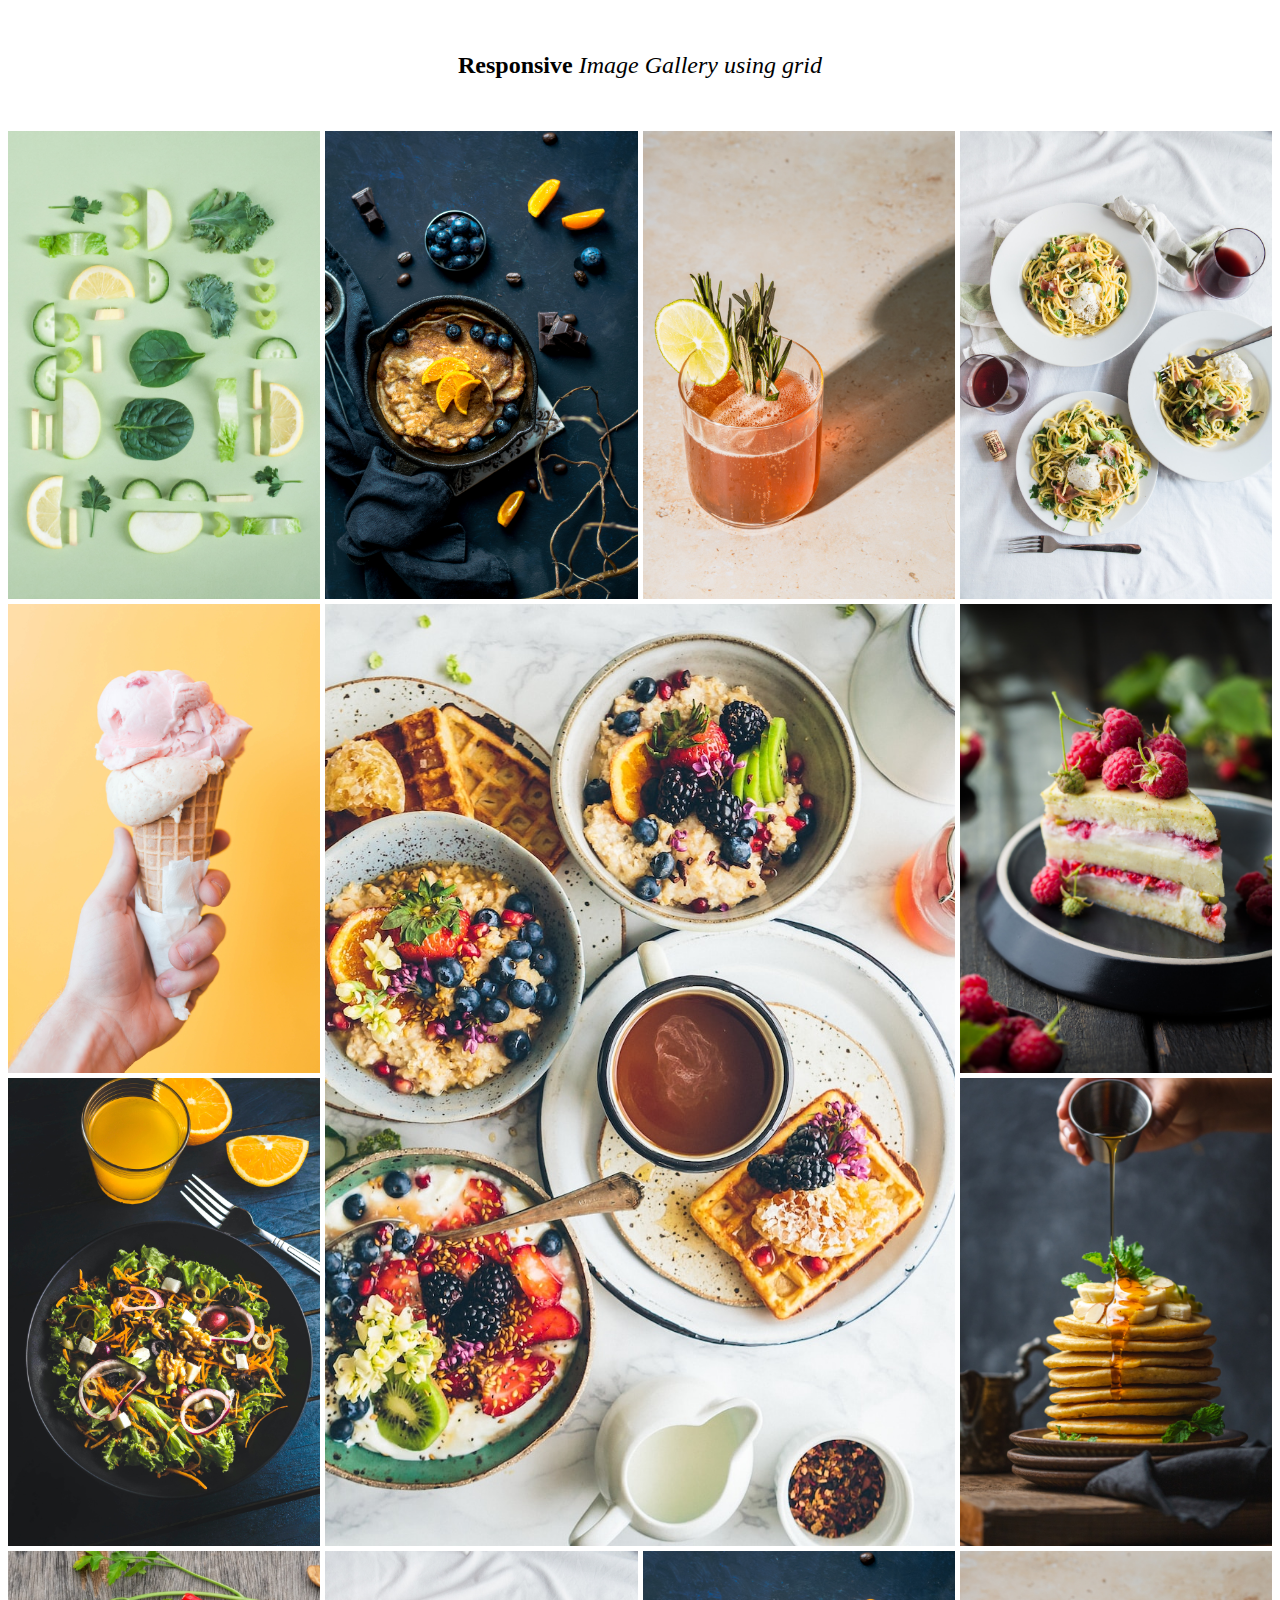
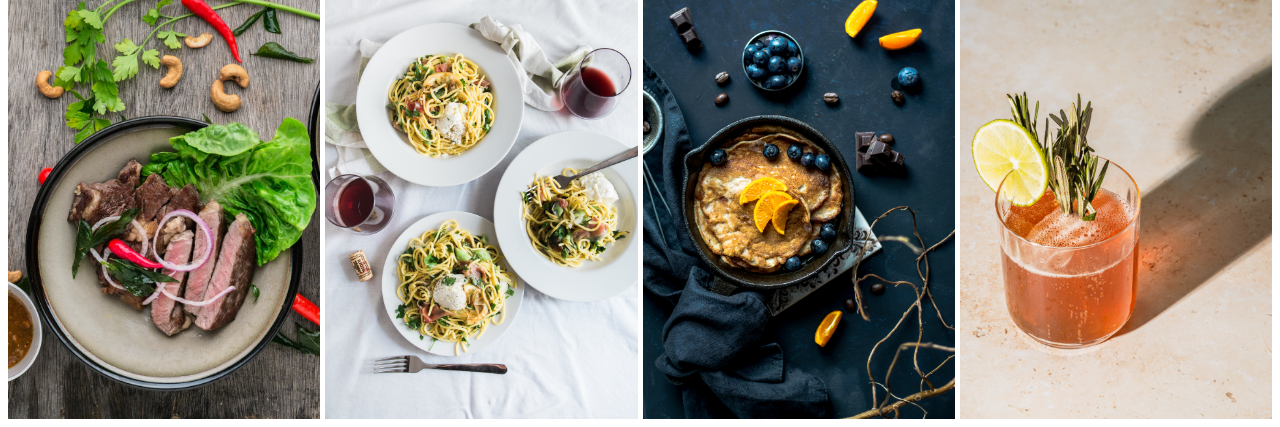
<file: index.html>
<!DOCTYPE html>
<html lang="en">
<head>
    <meta charset="UTF-8">
    <meta name="viewport" content="width=device-width, initial-scale=1.0">
    <title>grid gallery</title>
    <link rel="stylesheet" href="gallerypart2.css">
</head>
<body>
    <h2 class="header"> Responsive <span>Image Gallery using grid</span></h2>
    <div class="container">
        <img src="/images/1.jpg" alt="">
        <img src="/images/2.jpg" alt="">
        <img src="/images/3.jpg" alt="">
        <img src="/images/4.jpg" alt="">
        <img src="/images/5.jpg" alt="">
        <img src="/images/6.jpg" alt="">
        <img src="/images/7.jpg" alt="">
        <img src="/images/8.jpg" alt="">
        <img src="/images/9.jpg" alt="">
        <img src="/images/10.jpg" alt="">
        <img src="/images/4.jpg" alt="">
        <img src="/images/2.jpg" alt="">
        <img src="/images/3.jpg" alt="">
    </div>
    
    
</body>

</html>
</file>
<file: gallerypart2.css>
*
{
    box-sizing: border-box;
}
.container
{
    display: grid;
    grid-template-columns: repeat(4,1fr);
    grid-template-rows: repeat(4,1fr);
    gap:5px;
}
.container > img
{
    max-width: 100%;
    height: 100%;
    object-fit: cover;
}
.container > img:nth-child(6)
{
    grid-row: span 2;
    grid-column: span 2;
}
.header
{
    text-align: center;
    padding: 32px;
}
.header span
{
    font-style: italic;
    font-weight: 100;
}
</file>
